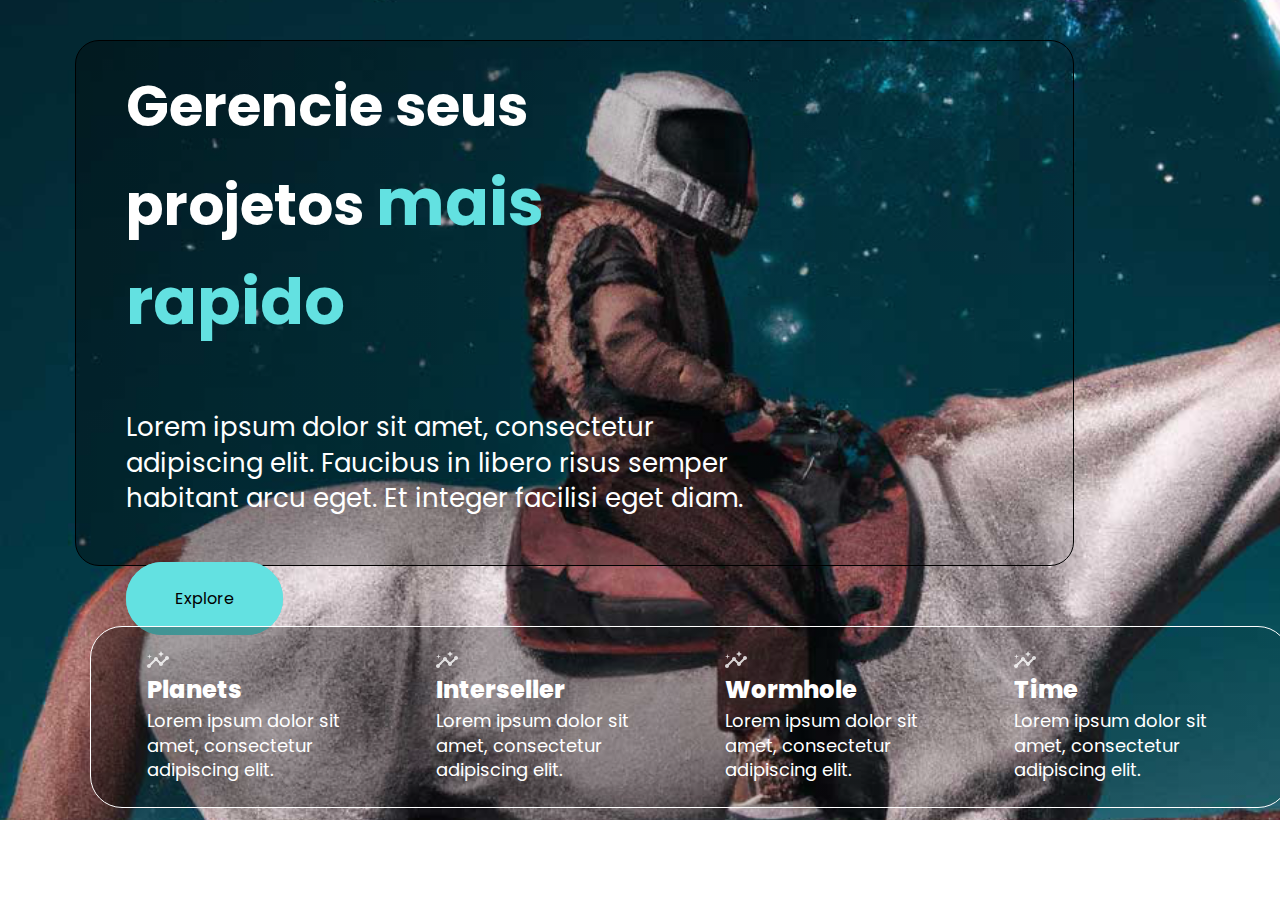
<file: index.html>
<!DOCTYPE html>
<html lang="en">
<head>
    <meta charset="UTF-8">
    <meta name="viewport" content="width=device-width, initial-scale=1.0">
    <!-- font.css -->
    <title>AI image</title> <link rel="stylesheet" href="./styles/font.css">
   <!-- normalize.css -->
    <link rel="stylesheet" href="./styles/normalize.css">
    <!-- style.css -->
  <link rel="stylesheet" href="./styles/styles.css">
</head>
<body>
    <div class="ai_web">
        <div class="container ai_web_container">
            <div class="ai_head">
                <br> 
                <h2 class="ai_title">Gerencie seus <br> projetos <span class="mais">mais rapido</span></h2>
                <br> <br> 
                <p class="ai_desc">Lorem ipsum dolor sit amet, consectetur <br> adipiscing elit. Faucibus in libero risus semper <br> habitant arcu eget. Et integer facilisi eget diam.</p>
          <br> <br> <br> <br>
                <a href="#" class="ai_button">Explore</a>
            </div>
            </div>
            
            <!-- footer -->
            <div class="ai_foot container">
       <div class="planets">
                    <img src="./images/interseller.svg" width="22" height="17" alt="" class="image">
                    <h2 class="planets_title">Planets</h2>
                    <p class="planets_desc">Lorem ipsum dolor sit amet, consectetur adipiscing elit.</p>
                </div>

                <div class="planets">
                    <img src="./images/interseller.svg" width="22" height="17" alt="" class="image">
                    <h2 class="planets_title">Interseller</h2>
                    <p class="planets_desc">Lorem ipsum dolor sit amet, consectetur adipiscing elit.</p>
                </div>

                <div class="planets">
                    <img src="./images/interseller.svg" width="22" height="17" alt="" class="image">
                    <h2 class="planets_title">Wormhole</h2>
                    <p class="planets_desc">Lorem ipsum dolor sit amet, consectetur adipiscing elit.</p>
                </div>
                
                <div class="planets">
                    <img src="./images/interseller.svg" width="22" height="17" alt="" class="image">
                    <h2 class="planets_title">Time</h2>
                    <p class="planets_desc">Lorem ipsum dolor sit amet, consectetur adipiscing elit.</p>
                </div>
            </div>
         
      
        </div>
    </div>


     
  




</body>

</html>
</file>
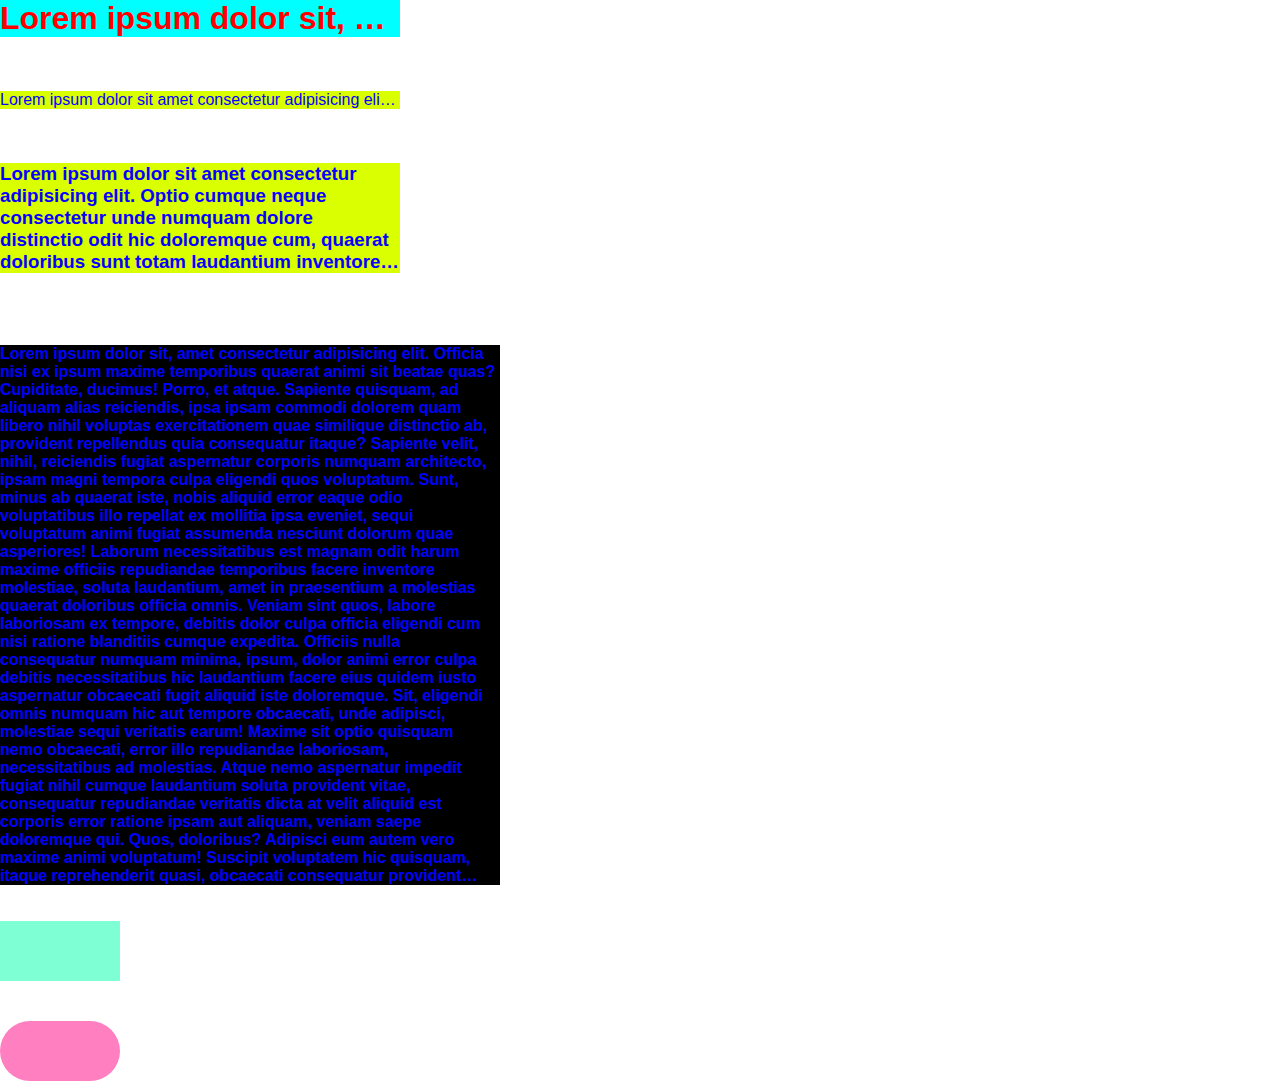
<file: overflow.html>
<!DOCTYPE html>
<html lang="en">
<head>
    <meta charset="UTF-8">
    <meta name="viewport" content="width=device-width, initial-scale=1.0">
    <title>Overflow</title> <link rel="stylesheet" href="./styles/overflow.css">
</head>
<body>
  
    <h1>Lorem ipsum dolor sit, amet consectetur adipisicing elit. Minus excepturi deleniti dolorem fuga pariatur dolores dolorum, asperiores natus. Id quo dolores tenetur, deleniti repellendus suscipit dolor eveniet atque cum sunt explicabo nostrum impedit porro numquam illum corporis aliquid obcaecati soluta vel laborum. Tempore facere rerum quasi magnam vitae maiores odio, quod, corrupti dignissimos sunt tenetur illum voluptatem, culpa quaerat commodi! Nulla dignissimos aspernatur minus totam aperiam molestiae nisi iusto quis omnis nam a labore esse, ut excepturi ullam at alias maxime eum! Dolorum tempore illo odit. Voluptatum sapiente sed dolorem qui corporis nostrum neque, reprehenderit doloremque et aliquid vero quae.</h1>
<br> <br> <br>
    <p>Lorem ipsum dolor sit amet consectetur adipisicing elit. Harum dolorem doloremque ea quibusdam earum rem cumque reprehenderit modi cum ratione facilis quia, perferendis aperiam deleniti ab laborum quas! A veniam accusantium dolor optio commodi saepe quae odio nulla ab voluptas assumenda hic eius error quis, officia obcaecati omnis aliquam ex voluptate aperiam aut sit. Placeat voluptates adipisci, fugiat aliquam expedita doloremque tempore excepturi eum architecto fuga, facere animi atque optio sed ab enim vel at. Ad labore quisquam autem fuga animi quae tempora doloremque atque rem natus culpa molestias in sequi ut sint ab sit, temporibus porro veniam dolorem ducimus odit sed ex nostrum. Totam, aliquam! Neque quas magni vero eligendi veniam voluptatibus adipisci tempore alias earum magnam laborum dolorem debitis aliquid, numquam pariatur, eos praesentium vitae temporibus quisquam asperiores at perferendis repudiandae ut blanditiis? Porro fuga eligendi assumenda optio ea. Perspiciatis, dignissimos. Qui cumque quo sapiente doloremque dolore reprehenderit magnam repellendus sed nostrum placeat pariatur molestiae minima eum quis, nobis, deserunt a hic eos ullam ab, ut adipisci error! Temporibus quod dignissimos sed sint, voluptatem doloribus, nostrum officia tempora quisquam consequuntur placeat iure architecto itaque illum perspiciatis consectetur. Quasi, excepturi. Libero minus molestias doloribus earum. Eos esse hic laboriosam.</p>
<br> <br> <br>
  
<h3>Lorem ipsum dolor sit amet consectetur adipisicing elit. Optio cumque neque consectetur unde numquam dolore distinctio odit hic doloremque cum, quaerat doloribus sunt totam laudantium inventore voluptates expedita ullam eveniet id eaque ex tenetur natus eius. Recusandae qui ad, iusto velit nisi id pariatur atque excepturi est facilis consequatur? Explicabo possimus molestias enim deleniti. Modi quis debitis quos dicta aperiam repellendus incidunt cum voluptates. Reiciendis aliquid esse eius quas cupiditate dolor perferendis mollitia distinctio omnis quam deserunt laudantium ipsum vitae, nulla unde. Minus incidunt cupiditate totam vero quam quaerat! Quaerat voluptas libero ducimus minima laborum. Quasi voluptas illo minima facilis! Neque perferendis odio ipsa repellendus laboriosam minus, molestiae quasi unde eaque, consectetur sequi fugit voluptates, odit maxime. Aliquid, omnis facilis. Labore, odio, dolorum autem porro amet nesciunt quas beatae consequuntur cum quidem deserunt, sunt vero veniam. A laudantium, voluptatibus esse deleniti explicabo debitis, modi aspernatur repellendus consectetur adipisci corrupti! Deleniti, quaerat veritatis inventore eos quos ipsa. Repellat odit illum explicabo facere, sapiente inventore quam nihil cupiditate pariatur est unde praesentium expedita nulla excepturi, quasi consequuntur nobis! Commodi ipsum libero magnam, provident amet nostrum totam dolorem dolores fugiat dolorum rerum delectus praesentium voluptas tempora maiores neque, perferendis recusandae iusto temporibus incidunt dicta? Maiores iste provident esse temporibus. Voluptatum aperiam debitis nulla aliquam ullam dignissimos, similique esse vitae omnis assumenda est asperiores, et dolore velit aliquid harum consequuntur? Excepturi, sequi eaque! Earum consequuntur laudantium sed quam maxime ipsum nam fugit quos laborum nobis. Possimus eligendi voluptas mollitia provident dolor reprehenderit perferendis eveniet, repellat amet? Assumenda alias tempora, doloremque quo illo at quisquam reprehenderit! Officiis quaerat esse aliquid tempora minus repudiandae harum alias. Dolorum, amet, saepe suscipit eaque dicta a minima omnis aspernatur eveniet magni distinctio sequi aut sunt incidunt quod fugiat. Facere quia necessitatibus aut consectetur incidunt, illo adipisci officiis laudantium ipsam.</h3>
<br> <br> <br> <br>
<h4>Lorem ipsum dolor sit, amet consectetur adipisicing elit. Officia nisi ex ipsum maxime temporibus quaerat animi sit beatae quas? Cupiditate, ducimus! Porro, et atque. Sapiente quisquam, ad aliquam alias reiciendis, ipsa ipsam commodi dolorem quam libero nihil voluptas exercitationem quae similique distinctio ab, provident repellendus quia consequatur itaque? Sapiente velit, nihil, reiciendis fugiat aspernatur corporis numquam architecto, ipsam magni tempora culpa eligendi quos voluptatum. Sunt, minus ab quaerat iste, nobis aliquid error eaque odio voluptatibus illo repellat ex mollitia ipsa eveniet, sequi voluptatum animi fugiat assumenda nesciunt dolorum quae asperiores! Laborum necessitatibus est magnam odit harum maxime officiis repudiandae temporibus facere inventore molestiae, soluta laudantium, amet in praesentium a molestias quaerat doloribus officia omnis. Veniam sint quos, labore laboriosam ex tempore, debitis dolor culpa officia eligendi cum nisi ratione blanditiis cumque expedita. Officiis nulla consequatur numquam minima, ipsum, dolor animi error culpa debitis necessitatibus hic laudantium facere eius quidem iusto aspernatur obcaecati fugit aliquid iste doloremque. Sit, eligendi omnis numquam hic aut tempore obcaecati, unde adipisci, molestiae sequi veritatis earum! Maxime sit optio quisquam nemo obcaecati, error illo repudiandae laboriosam, necessitatibus ad molestias. Atque nemo aspernatur impedit fugiat nihil cumque laudantium soluta provident vitae, consequatur repudiandae veritatis dicta at velit aliquid est corporis error ratione ipsam aut aliquam, veniam saepe doloremque qui. Quos, doloribus? Adipisci eum autem vero maxime animi voluptatum! Suscipit voluptatem hic quisquam, itaque reprehenderit quasi, obcaecati consequatur provident incidunt rem ullam tenetur? Autem totam quos quaerat, perferendis officiis deleniti iusto. Nemo porro modi, fuga omnis aperiam eum ullam officiis facere voluptatem architecto corporis ducimus officia odio. Pariatur, quis modi. Assumenda harum exercitationem odit? Velit, officia tempore, accusantium dolorum dolorem adipisci nihil eum molestiae eligendi exercitationem facilis, architecto impedit ut consequatur praesentium veniam molestias! Dolores quo fuga quos dolore ducimus officiis ipsa voluptatibus architecto illo qui in soluta accusantium est rerum quas sequi quibusdam, id sapiente. Obcaecati corrupti itaque quia molestiae eum, illum voluptas? Ratione fugit non alias atque maxime at eligendi! Provident soluta repellat itaque reiciendis quos dolorem, commodi sunt excepturi mollitia dolor distinctio quae veritatis voluptatum nesciunt optio ullam modi minus dolores pariatur ducimus. Aut at placeat quo ex doloremque deleniti libero numquam! Maxime deleniti repellat libero non quis reprehenderit sunt nihil esse, labore eius tenetur assumenda vero totam distinctio molestias est quos architecto, voluptatibus aliquam quia possimus. Maxime asperiores voluptatem reiciendis nulla nihil. Expedita distinctio tenetur pariatur autem! Minus perferendis nam suscipit non quasi aliquam veritatis laboriosam accusantium adipisci rerum velit, alias reprehenderit assumenda reiciendis ducimus esse possimus delectus, porro iste libero. Excepturi consequatur cupiditate veritatis, incidunt dolor deleniti eaque nobis ad aut ea earum temporibus est eligendi magnam, culpa repellat ut harum qui, voluptate quo. Ab facere, iusto voluptate aliquid necessitatibus, ducimus tempora dicta autem, doloremque et accusamus eveniet? Cupiditate aspernatur explicabo laboriosam? Culpa animi, ipsa nisi pariatur totam reprehenderit libero excepturi illum molestias dolorum magnam quibusdam odio assumenda fugit omnis, quam, expedita saepe hic cumque facere ab dolores nemo provident? Quod nulla ratione eum, sit nam, dolorem sequi beatae rerum consequuntur voluptatibus iusto obcaecati alias exercitationem fugiat incidunt harum ullam dolores sapiente ipsam officia. Impedit dolorum porro, rerum mollitia iure, nesciunt exercitationem natus fuga modi reprehenderit laborum laudantium aliquid minus excepturi blanditiis. Sint voluptas quod distinctio, molestiae facilis eaque at in dolorum provident optio modi? Ut nam voluptas beatae, nisi dicta sapiente. Iste aperiam quaerat asperiores optio laudantium tempore minus deserunt, officiis pariatur alias dolorem corporis qui quisquam id enim vel sit provident, ab repellendus quae voluptatibus consectetur ratione? Quis earum ipsam voluptas numquam, repellendus impedit corporis, assumenda fugiat fugit esse aliquid quasi laborum? Consectetur minus mollitia nobis recusandae laudantium sequi blanditiis tenetur est? Harum officiis numquam quasi nemo possimus nam suscipit minima, consequatur, soluta repellendus exercitationem asperiores ea recusandae maxime. Aperiam blanditiis id perferendis error placeat ducimus ipsam totam nihil exercitationem? Ipsa beatae esse officia non voluptatum iusto deserunt nostrum quae tempora repellendus nihil rerum repudiandae, eligendi aliquid sunt impedit blanditiis. Sapiente soluta eligendi, hic earum eveniet optio ut culpa cum cumque aut delectus facilis saepe quia dolor et minima cupiditate tempora vero neque enim voluptas sequi omnis repudiandae accusamus? Consectetur amet perspiciatis hic inventore dicta id vero ad quae laboriosam, quam, vitae sit! Nam atque est quam. Nam officiis tenetur quod? Velit debitis, omnis magnam corrupti beatae iusto minus, impedit tempore laudantium, quibusdam quidem officiis harum quae minima saepe ad pariatur. Voluptate dolor ut, accusantium suscipit delectus dicta enim deleniti autem omnis iusto, impedit itaque assumenda. Ipsam libero est consequatur veritatis suscipit incidunt aliquid labore? Architecto laudantium modi quae, placeat adipisci dolores autem ducimus ipsum voluptatem natus sunt velit omnis atque a earum asperiores maiores quibusdam! Porro cumque quibusdam voluptates vel. Similique, perferendis doloremque odio qui ab illo! Dolore omnis ducimus sapiente quo sint praesentium facere, voluptatum voluptate! Deleniti vero dignissimos eveniet ex error quia cum id animi consectetur rerum perferendis ea facilis pariatur excepturi magnam reiciendis, dolore magni illo! Dolore, ab iusto officiis dicta deleniti qui velit doloribus nemo porro iure eligendi! Rem corrupti atque iusto laboriosam beatae perspiciatis quasi facilis maiores animi. Dolorum consectetur magnam in quod officia consequatur, ipsa ducimus aperiam impedit vel pariatur doloribus tenetur voluptatem voluptas dolor, praesentium eaque dicta deleniti eos repellat, maxime maiores enim iure quos. Incidunt cumque officiis commodi facilis hic? Voluptas autem et atque, amet dicta sed soluta perspiciatis? Saepe nihil numquam alias, voluptate architecto voluptas assumenda, consequatur dignissimos rem tenetur mollitia libero, neque voluptates nemo nesciunt nisi quia deserunt earum incidunt. Deleniti iusto error, nulla veniam porro quibusdam. Alias voluptate vel, quis doloribus sapiente beatae eaque ipsa veniam unde quaerat ipsum laboriosam inventore voluptates aut! Laboriosam, necessitatibus. Provident rem placeat minus nesciunt! Nam temporibus, error deleniti vel eveniet quis, cum nulla, eos esse soluta ex dolor aliquam sit eligendi alias officiis provident. Laborum omnis tenetur minus consequuntur alias quos delectus non doloribus voluptates aspernatur accusantium illo, eum nesciunt, repellendus ea quod? Fuga voluptate dicta, aperiam vitae doloremque doloribus inventore molestiae numquam ab, voluptatibus temporibus! Aspernatur harum eius, quae alias modi porro voluptate pariatur sequi debitis neque, labore dignissimos earum? Accusamus, optio.</h4>
<!-- Checkbox -->
 <br> <br>
 <input type="checkbox" name="" id="checkbox">
<br> <br> <br>
 <input type="checkbox" name="" id="check">








</body>
</html>
</file>
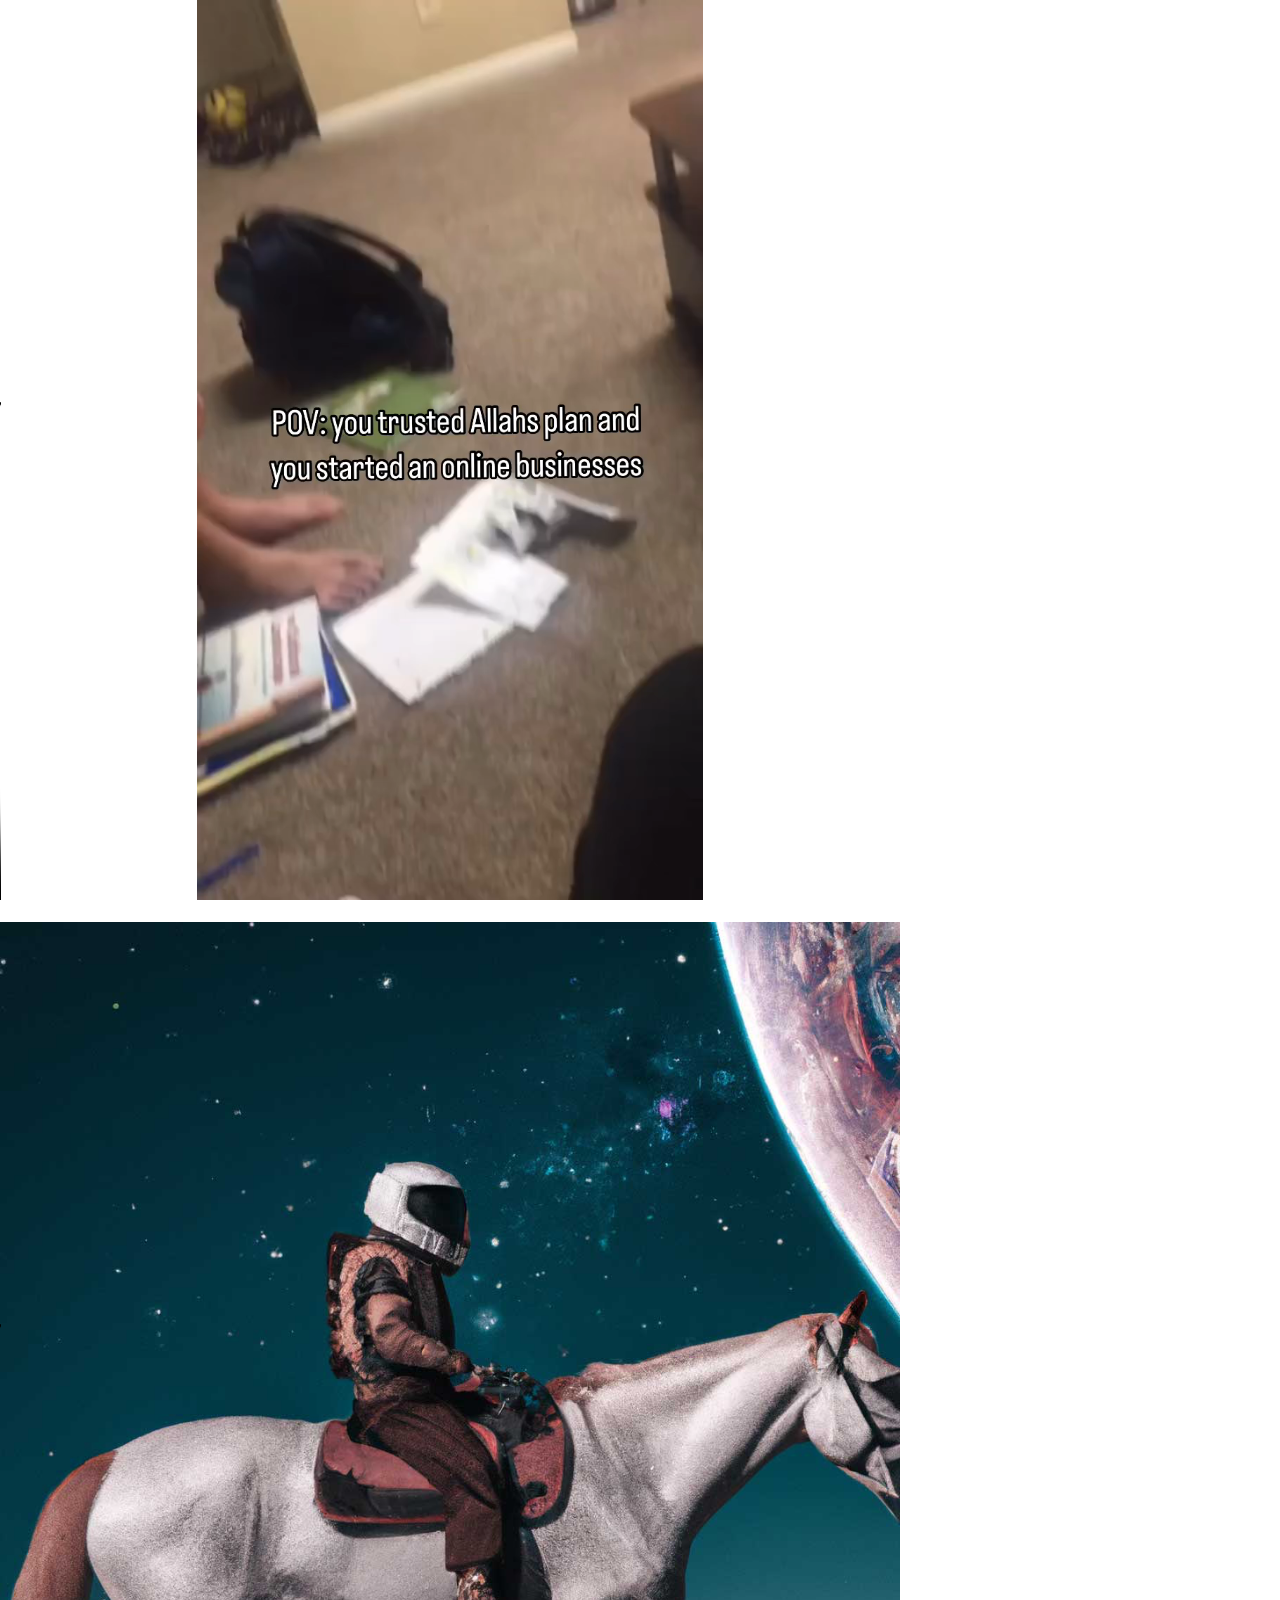
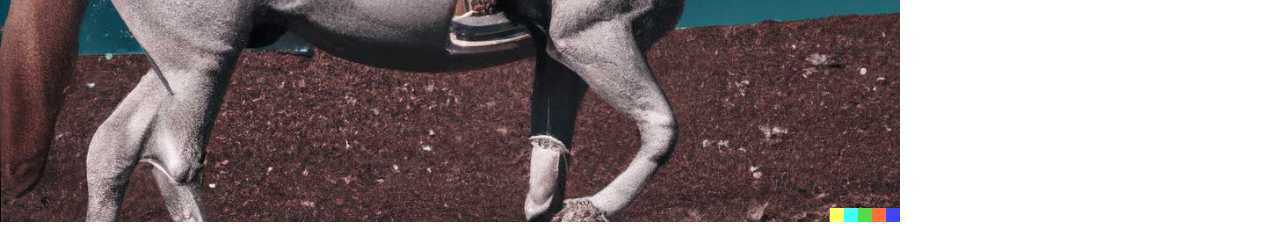
<file: video.html>
<!DOCTYPE html>
<html lang="en">
<head>
    <meta charset="UTF-8">
    <meta name="viewport" content="width=device-width, initial-scale=1.0">
    <title>Examples</title> <link rel="stylesheet" href="./styles/video.css">
</head>
<body>
    <video controls src="./styles/videos/video.mp4" autoplay loop width="900" height="900">
    </video>
    <br>
    <br>
    <video controls src="./styles/videos/tate.mp4"  loop poster="./images/ai.png" width="900" height="900">
        


<!-- Check -->
 <div class="wrapper">
    <br> 
    <br>
<input type="checkbox" name="" id="check">

 </div>

    </body>
</html>
</file>
<file: styles/font.css>
/* poppins-regular - latin */
@font-face {
    font-display: swap; /* Check https://developer.mozilla.org/en-US/docs/Web/CSS/@font-face/font-display for other options. */
    font-family: 'Poppins';
    font-style: normal;
    font-weight: 400;
    src: url('../fonts/poppins-v21-latin-regular.woff2') format('woff2'); /* Chrome 36+, Opera 23+, Firefox 39+, Safari 12+, iOS 10+ */
  }
  /* poppins-500 - latin */
  @font-face {
    font-display: swap; /* Check https://developer.mozilla.org/en-US/docs/Web/CSS/@font-face/font-display for other options. */
    font-family: 'Poppins';
    font-style: normal;
    font-weight: 500;
    src: url('../fonts/poppins-v21-latin-500.woff2') format('woff2'); /* Chrome 36+, Opera 23+, Firefox 39+, Safari 12+, iOS 10+ */
  }
  /* poppins-700 - latin */
  @font-face {
    font-display: swap; /* Check https://developer.mozilla.org/en-US/docs/Web/CSS/@font-face/font-display for other options. */
    font-family: 'Poppins';
    font-style: normal;
    font-weight: 700;
    src: url('../fonts/poppins-v21-latin-700.woff2') format('woff2'); /* Chrome 36+, Opera 23+, Firefox 39+, Safari 12+, iOS 10+ */
  }
  /* poppins-800 - latin */
  @font-face {
    font-display: swap; /* Check https://developer.mozilla.org/en-US/docs/Web/CSS/@font-face/font-display for other options. */
    font-family: 'Poppins';
    font-style: normal;
    font-weight: 800;
    src: url('../fonts/poppins-v21-latin-800.woff2') format('woff2'); /* Chrome 36+, Opera 23+, Firefox 39+, Safari 12+, iOS 10+ */
  }
</file>
<file: styles/styles.css>
* {
    margin: 0%;
    padding: 0%;
    box-sizing: border-box;
}
body {
    font-family: 'Poppins';

}
.container {
    max-width: 1200px;
    margin: 0% auto;
    width: 100%;
}
.ai_web {
background-image: url("../images/ai.png");
background-repeat: no-repeat;
background-size: cover;
width: 1450px;
height: 820px;
background-position: left;
background-color: blue;
}
.ai_head { width: 999px;
    height: 526px;
    border: 1px solid black;
padding-left: 50px;
border-radius: 24px;
position: relative;
top: 40px;
padding-right: 300px;
right: 50px;

}
.ai_title {
    font-family: Poppins;
font-size: 56px;
font-weight: 700;
line-height: 96px;
text-align: left;
width: 748;
color: #ffffff;
}
.mais {
    font-family: Poppins;
font-size: 64px;
font-weight: 700;
line-height: 96px;
text-align: left;
width: 748;
color: #63E1E1;

}
.ai_desc {
 width: 586;
font-size: 26px;
font-weight: 400;
line-height: 35.52px;
text-align: left;
color: #ffffff;
padding-top: 20px;
}
.ai_button {
    border: 1px solid #63E1E1;
padding-top: 24px;
padding-right: 48px;
padding-bottom: 24px;
padding-left: 48px;
background-color:  #63E1E1;
border-radius: 36px;
text-decoration: none;
color: black;

}
.ai_head {
    background-image: linear-gradient(to right, #0000005C, #00000011); 

}
.ai_foot {
    padding-top: 150px;
    display: flex;
gap: 70px;

}
.planets_title {
  
font-size: 24px;
font-weight: 800;
line-height: 32.78px;
text-align: left;
color: #ffffff;
width: 82px;
padding-top: 2px;
}
.planets_desc {

font-size: 18px;
font-weight: 400;
line-height: 24.59px;
text-align: left;
color: #ffffff;
width: 331;
padding-top: 2px;
}
.ai_foot {
    border: 1px solid white;
  
    border-radius: 32px;
    padding-top: 24px;
    padding-right: 56px;
    padding-bottom: 24px;
    padding-left: 56px;
    position: relative;
    top: 100px;
    right: 35px;
   
    bottom: 30px;
}
.ai_foot {
    background-image: linear-gradient(to right, #0000005C, #00000011); 

}
@media screen and (max-width:800px) { .
.ai_head {
    flex-direction: column;
}
}
</file>
<file: styles/overflow.css>
*{
    margin: 0%;
    padding: 0%;
    box-sizing: border-box;

}
body {
    font-family: Arial, Helvetica, sans-serif;
}
h1 {
   width: 400px;
   white-space: nowrap;
   text-decoration: none;
   color: red;
   background-color: aqua;
   overflow: hidden;
   text-overflow: ellipsis;

}
p {
    width: 400px;
    white-space: nowrap;

    color: rgb(8, 0, 255);
    background-color: rgb(217, 255, 0);
    overflow: hidden;
    text-overflow: ellipsis;
}
h3 {
    width: 400px;

    color: rgb(8, 0, 255);
    background-color: rgb(217, 255, 0);
    display: -webkit-box;
    -webkit-box-orient: vertical;
  -webkit-line-clamp: 5;
    overflow: hidden;
    text-overflow: ellipsis;

}

h4 {
    width: 500px;
    background-color: black;
    display: -webkit-box;
    -webkit-box-orient: vertical;
    -webkit-line-clamp: 30;
    overflow: hidden;
    text-overflow: clip;
    color: blue;
}

#checkbox { appearance: none;
    width: 120px;
    height: 60px;
    background-color: aquamarine;
  
}
#checkbox:checked {
    background-color: brown;
}
#checkbox::before {
content: '';
    width: 36px;
    height: 36px;
    background-color: blueviolet;
    border-radius: 50%;
}
#checkbox:checked::before {
    left: 41px;
}
#check { appearance: none;
    width: 120px;
    height: 60px;
    background-color: rgb(255, 127, 193);
    border-radius: 50px;
}
#check:checked {
    background-color: rgb(42, 165, 42);
}
#check::before {
    content: '';
    width: 60px;
    height: 30px;
    background-color: blueviolet;
   

}
</file>
<file: styles/video.css>
* {
    margin: 0%;
    padding: 0%;
    box-sizing: border-box;
}
</file>
